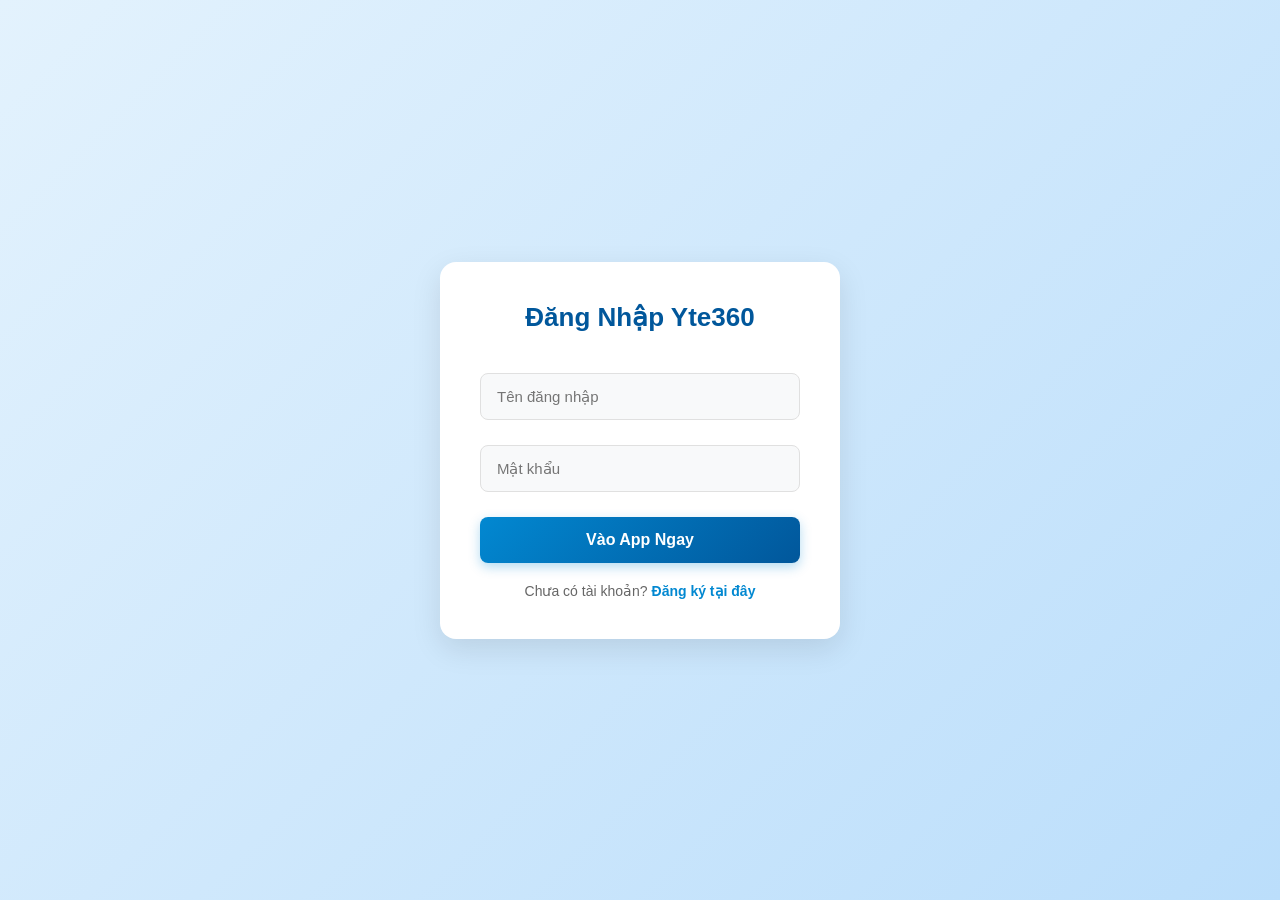
<file: templates/login.html>
<!DOCTYPE html>
<html lang="vi">

<head>
    <meta charset="UTF-8">
    <meta name="viewport" content="width=device-width, initial-scale=1.0">
    <title>Đăng Nhập - Yte360</title>
    <link rel="stylesheet" href="/static/style.css">
</head>

<body class="auth-body">
    <div class="auth-card">
        <h2>Đăng Nhập Yte360</h2>
        <input type="text" id="username" class="auth-input" placeholder="Tên đăng nhập">
        <input type="password" id="password" class="auth-input" placeholder="Mật khẩu">
        <button onclick="handleLogin()" class="auth-btn">Vào App Ngay</button>
        <div class="auth-link">Chưa có tài khoản? <a href="/register">Đăng ký tại đây</a></div>
    </div>
    <script src="/static/script.js"></script>
</body>

</html>
</file>
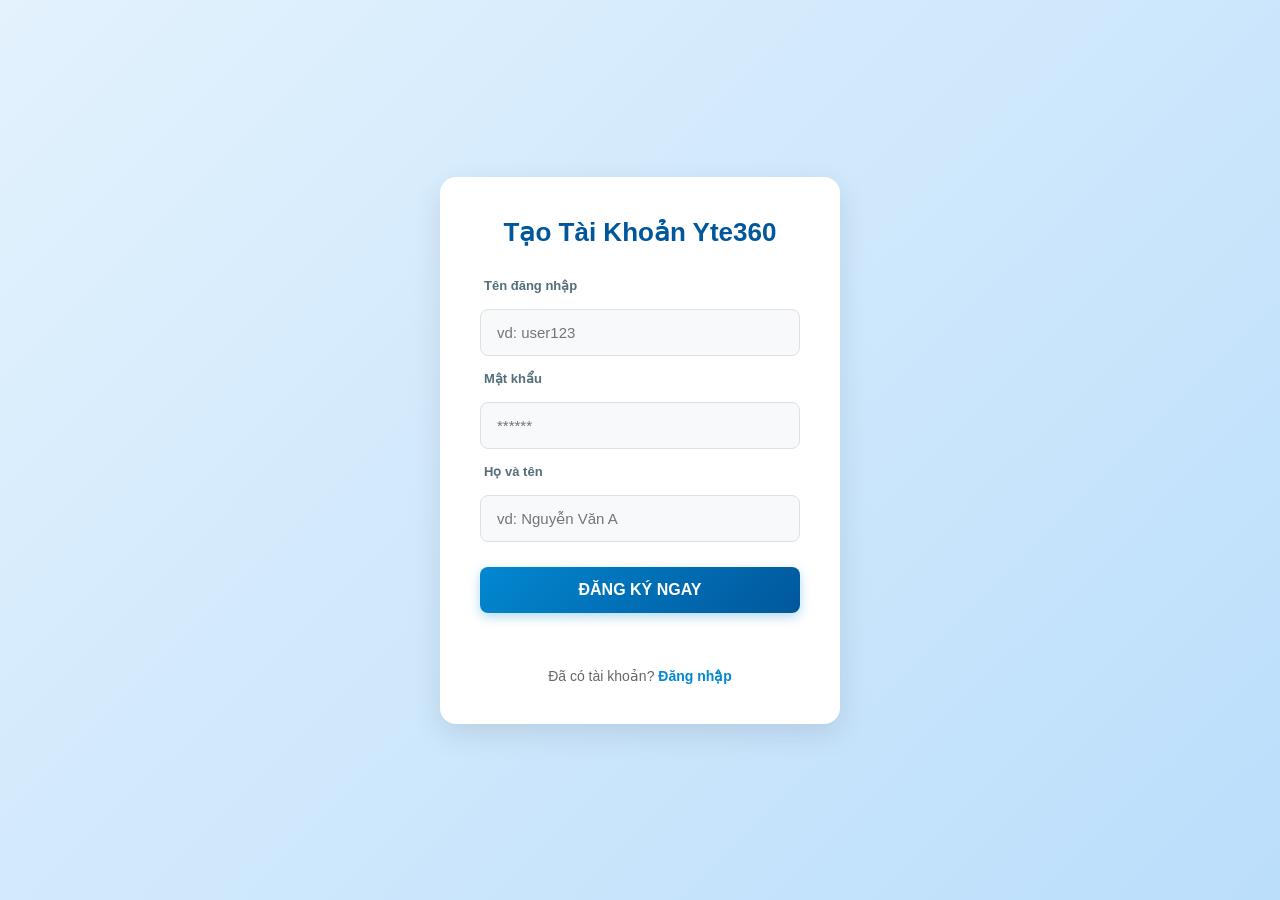
<file: templates/register.html>
<!DOCTYPE html>
<html lang="vi">

<head>
    <meta charset="UTF-8">
    <meta name="viewport" content="width=device-width, initial-scale=1.0">
    <title>Đăng Ký - Yte360 (Local)</title>
    <script src="/static/tinode.js"></script>
    <link rel="stylesheet" href="/static/style.css">
</head>

<body class="auth-body">
    <div class="auth-card">
        <h2>Tạo Tài Khoản Yte360</h2>

        <div class="form-group">
            <label>Tên đăng nhập</label>
            <input type="text" id="username" class="auth-input" placeholder="vd: user123">
        </div>

        <div class="form-group">
            <label>Mật khẩu</label>
            <input type="password" id="password" class="auth-input" placeholder="******">
        </div>

        <div class="form-group">
            <label>Họ và tên</label>
            <input type="text" id="fullname" class="auth-input" placeholder="vd: Nguyễn Văn A">
        </div>

        <button onclick="processRegister()" id="regBtn" class="auth-btn">ĐĂNG KÝ NGAY</button>
        <div id="statusMsg"></div>

        <div class="auth-link">
            Đã có tài khoản? <a href="/login">Đăng nhập</a>
        </div>
    </div>
    <script src="/static/script.js"></script>
</body>

</html>
</file>
<file: static/style.css>
/* --- GLOBAL DEFAULTS --- */
body {
    margin: 0;
    font-family: 'Segoe UI', Roboto, sans-serif;
    color: #333;
    box-sizing: border-box;
}

*,
*:before,
*:after {
    box-sizing: inherit;
}

/* --- PAGE SPECIFIC BODY STYLES --- */
body.home-page {
    background: #f0f8ff;
    display: block;
}

body.auth-page {
    display: flex;
    justify-content: center;
    align-items: center;
    height: 100vh;
}

body.login-bg {
    background: #e3f2fd;
}

body.register-bg {
    background: #e1f5fe;
}

/* --- COMPONENTS: AUTH CARDS --- */
.card {
    background: white;
    padding: 40px;
    border-radius: 8px;
    width: 350px;
}

.auth-page.login-bg .card {
    box-shadow: 0 4px 12px rgba(0, 0, 0, 0.1);
    text-align: center;
}

.auth-page.register-bg .card {
    box-shadow: 0 10px 25px rgba(1, 87, 155, 0.15);
}

.auth-header {
    color: #0288d1;
    margin-bottom: 20px;
}

.register-header {
    text-align: left;
    margin-top: 0;
    font-weight: normal;
    border-bottom: 2px solid #0288d1;
    display: inline-block;
    padding-bottom: 10px;
}

.auth-input {
    width: 100%;
    padding: 12px;
    margin: 10px 0;
    border: 1px solid #ccc;
    border-radius: 5px;
    font-size: 16px;
}

.register-form .auth-input {
    background: #f1f8e9;
    border: none;
    border-bottom: 2px solid #ccc;
    border-radius: 0;
    margin: 0;
}

.register-form .auth-input:focus {
    border-bottom-color: #0288d1;
    outline: none;
}

.form-group {
    margin-bottom: 20px;
    position: relative;
}

.form-label {
    display: block;
    font-size: 12px;
    color: #666;
    margin-bottom: 5px;
}

.auth-btn {
    width: 100%;
    padding: 12px;
    background: #0288d1;
    color: white;
    border: none;
    border-radius: 5px;
    font-weight: bold;
    cursor: pointer;
    font-size: 16px;
    margin-top: 10px;
    transition: background 0.3s;
}

.auth-btn:hover {
    background: #01579b;
}

.register-form .auth-btn {
    border-radius: 4px;
    margin-top: 20px;
}

.auth-link {
    margin-top: 15px;
    font-size: 14px;
    text-align: center;
    color: #888;
}

.auth-link a {
    color: #ff9800;
    text-decoration: none;
}

.register-form .auth-link {
    margin-top: 20px;
}

.register-form .auth-link a {
    color: #0288d1;
}

#statusMsg {
    text-align: center;
    margin-top: 15px;
    font-size: 13px;
    min-height: 20px;
}

.status-loading {
    color: #f9a825;
}

.status-success {
    color: #2e7d32;
}

.status-error {
    color: #c62828;
}

/* --- COMPONENTS: INDEX PAGE --- */
.navbar {
    background: linear-gradient(135deg, #0288d1, #01579b);
    padding: 15px 40px;
    display: flex;
    justify-content: space-between;
    align-items: center;
    color: white;
    box-shadow: 0 4px 12px rgba(2, 136, 209, 0.3);
    transition: padding 0.3s;
}

.logo {
    font-size: 26px;
    font-weight: 700;
    display: flex;
    align-items: center;
    gap: 10px;
}

.user-info {
    display: flex;
    align-items: center;
}

.user-info span {
    font-weight: 500;
    margin-right: 15px;
}

.btn {
    padding: 8px 20px;
    border: none;
    background: white;
    color: #01579b;
    border-radius: 30px;
    text-decoration: none;
    font-weight: 700;
    cursor: pointer;
    transition: all 0.3s ease;
    box-shadow: 0 2px 5px rgba(0, 0, 0, 0.1);
    white-space: nowrap;
}

.btn:hover {
    transform: translateY(-2px);
    box-shadow: 0 4px 8px rgba(0, 0, 0, 0.2);
}

.hero {
    text-align: center;
    padding: 120px 20px;
    background: white;
    transition: padding 0.3s;
}

.hero h1 {
    font-size: 48px;
    color: #01579b;
    margin-bottom: 10px;
    transition: font-size 0.3s;
}

.hero p {
    font-size: 18px;
    color: #546e7a;
    max-width: 600px;
    margin: 0 auto;
    line-height: 1.6;
}

.hero img {
    margin-top: 40px;
    animation: float 3s ease-in-out infinite;
    max-width: 100%;
    height: auto;
}

@keyframes float {
    0% {
        transform: translateY(0px);
    }

    50% {
        transform: translateY(-15px);
    }

    100% {
        transform: translateY(0px);
    }
}

/* --- CHAT WIDGET CSS --- */
.chat-toggle {
    position: fixed;
    bottom: 30px;
    right: 30px;
    width: 65px;
    height: 65px;
    background: linear-gradient(135deg, #29b6f6, #0288d1);
    color: white;
    border-radius: 50%;
    display: flex;
    justify-content: center;
    align-items: center;
    font-size: 32px;
    cursor: pointer;
    box-shadow: 0 6px 20px rgba(2, 136, 209, 0.4);
    transition: all 0.3s;
    z-index: 1000;
}

.chat-toggle:hover {
    transform: scale(1.1) rotate(10deg);
}

.chat-window {
    position: fixed;
    bottom: 110px;
    right: 30px;
    width: 380px;
    height: 600px;
    background: white;
    border-radius: 20px;
    box-shadow: 0 10px 40px rgba(0, 0, 0, 0.15);
    display: none;
    flex-direction: column;
    z-index: 2000;
    overflow: hidden;
    border: 1px solid rgba(0, 0, 0, 0.05);
    opacity: 0;
    transform: translateY(20px);
    transition: opacity 0.3s ease, transform 0.3s ease;
}

.chat-window.open {
    display: flex;
    opacity: 1;
    transform: translateY(0);
}

.chat-header {
    background: linear-gradient(135deg, #29b6f6, #0288d1);
    color: white;
    padding: 20px;
    display: flex;
    align-items: center;
    justify-content: space-between;
    box-shadow: 0 2px 10px rgba(0, 0, 0, 0.1);
}

.chat-header .title {
    font-weight: bold;
    font-size: 18px;
    display: flex;
    align-items: center;
    gap: 8px;
}

.header-controls {
    display: flex;
    align-items: center;
    gap: 15px;
}

.status-dot {
    width: 10px;
    height: 10px;
    background: #ccc;
    border-radius: 50%;
    display: inline-block;
    box-shadow: 0 0 5px rgba(0, 0, 0, 0.2);
    transition: background 0.3s;
}

.close-chat-btn {
    display: none;
    cursor: pointer;
    font-size: 20px;
    font-weight: bold;
    opacity: 0.8;
}

.close-chat-btn:hover {
    opacity: 1;
}

.chat-body {
    flex: 1;
    padding: 20px;
    overflow-y: auto;
    background: #f0f2f5;
    display: flex;
    flex-direction: column;
    gap: 12px;
    scroll-behavior: smooth;
}

.message {
    max-width: 75%;
    padding: 12px 16px;
    border-radius: 18px;
    font-size: 14px;
    line-height: 1.5;
    position: relative;
    box-shadow: 0 1px 2px rgba(0, 0, 0, 0.1);
    animation: fadeIn 0.3s cubic-bezier(0.25, 0.46, 0.45, 0.94) both;
    white-space: pre-wrap;
    word-wrap: break-word;
}

@keyframes fadeIn {
    from {
        opacity: 0;
        transform: translateY(10px) scale(0.95);
    }

    to {
        opacity: 1;
        transform: translateY(0) scale(1);
    }
}

.message.me {
    align-self: flex-end;
    background: linear-gradient(135deg, #29b6f6, #0288d1);
    color: white;
    border-bottom-right-radius: 4px;
}

.message.bot {
    align-self: flex-start;
    background: white;
    color: #333;
    border-bottom-left-radius: 4px;
}

/* --- NEW: STYLES FOR DOCTOR/STAFF MESSAGES --- */
.message.staff {
    align-self: flex-start;
    background: #f1f8e9;
    /* Light green tint */
    color: #333;
    border-bottom-left-radius: 4px;
    border: 1px solid #dcedc8;
}

.msg-sender-name {
    font-size: 11px;
    font-weight: 700;
    color: #558b2f;
    /* Dark green text */
    margin-bottom: 4px;
    display: block;
}

.bot-container {
    display: flex;
    flex-direction: column;
    gap: 5px;
    align-self: flex-start;
    max-width: 85%;
    animation: fadeIn 0.3s both;
}

.bot-row {
    display: flex;
    align-items: flex-end;
    gap: 8px;
}

.bot-avatar {
    width: 32px;
    height: 32px;
    background: #fff;
    border-radius: 50%;
    padding: 2px;
    box-shadow: 0 2px 5px rgba(0, 0, 0, 0.1);
    object-fit: contain;
    flex-shrink: 0;
}

.msg-actions {
    display: flex;
    flex-wrap: wrap;
    gap: 8px;
    margin-left: 40px;
    margin-top: 5px;
}

.action-btn {
    background: #e3f2fd;
    color: #0288d1;
    border: 1px solid #b3e5fc;
    padding: 8px 14px;
    border-radius: 20px;
    font-size: 13px;
    font-weight: 600;
    cursor: pointer;
    transition: all 0.2s;
    outline: none;
    -webkit-tap-highlight-color: transparent;
}

.action-btn:hover {
    background: #0288d1;
    color: white;
    transform: translateY(-1px);
}

.action-btn:active {
    transform: scale(0.95);
}

.chat-footer {
    padding: 15px;
    background: white;
    border-top: 1px solid #eee;
    display: flex;
    gap: 10px;
    align-items: center;
    position: relative;
}

.chat-footer input {
    flex: 1;
    padding: 12px 15px;
    border-radius: 25px;
    border: 1px solid #e0e0e0;
    background: #f9f9f9;
    outline: none;
    transition: 0.2s;
    font-size: 16px;
}

.chat-footer input:focus {
    border-color: #0288d1;
    background: white;
}

.chat-footer button.send-btn {
    width: 45px;
    height: 45px;
    border-radius: 50%;
    background: linear-gradient(135deg, #29b6f6, #0288d1);
    color: white;
    border: none;
    cursor: pointer;
    display: flex;
    justify-content: center;
    align-items: center;
    font-size: 18px;
    transition: 0.2s;
    box-shadow: 0 2px 5px rgba(0, 0, 0, 0.15);
    flex-shrink: 0;
}

.menu-toggle-btn {
    width: 40px;
    height: 40px;
    border-radius: 50%;
    border: none;
    background: #f0f2f5;
    color: #0288d1;
    font-size: 20px;
    cursor: pointer;
    display: flex;
    justify-content: center;
    align-items: center;
    transition: all 0.2s;
    flex-shrink: 0;
    -webkit-tap-highlight-color: transparent;
}

.menu-toggle-btn:hover {
    background: #e1f5fe;
}

.quick-menu-popup {
    position: absolute;
    bottom: 80px;
    left: 15px;
    right: 15px;
    background: rgba(255, 255, 255, 0.98);
    backdrop-filter: blur(10px);
    border-radius: 16px;
    box-shadow: 0 -5px 25px rgba(0, 0, 0, 0.12);
    padding: 15px;
    display: none;
    grid-template-columns: 1fr 1fr;
    gap: 10px;
    z-index: 2000;
    border: 1px solid #f0f0f0;
    animation: slideUpFade 0.25s cubic-bezier(0.175, 0.885, 0.32, 1.275);
}

.quick-menu-popup.show {
    display: grid;
}

.quick-menu-popup button {
    background: white;
    border: 1px solid #e0e0e0;
    padding: 12px;
    border-radius: 12px;
    font-size: 13px;
    font-weight: 500;
    color: #455a64;
    cursor: pointer;
    transition: 0.2s;
    display: flex;
    align-items: center;
    gap: 8px;
    justify-content: flex-start;
    box-shadow: 0 2px 5px rgba(0, 0, 0, 0.03);
    -webkit-tap-highlight-color: transparent;
}

.quick-menu-popup button:active {
    background: #f0f0f0;
    transform: scale(0.98);
}

.typing-container {
    display: none;
    align-items: flex-end;
    gap: 8px;
    align-self: flex-start;
    margin-bottom: 10px;
    padding-left: 20px;
}

.typing-bubble {
    background: white;
    padding: 12px 15px;
    border-radius: 18px;
    border-bottom-left-radius: 4px;
    width: fit-content;
    display: flex;
    align-items: center;
    gap: 4px;
    box-shadow: 0 1px 2px rgba(0, 0, 0, 0.1);
}

.typing-bubble span {
    width: 6px;
    height: 6px;
    background: #bbb;
    border-radius: 50%;
    display: inline-block;
    animation: bounce 1.4s infinite ease-in-out both;
}

.typing-bubble span:nth-child(1) {
    animation-delay: -0.32s;
}

.typing-bubble span:nth-child(2) {
    animation-delay: -0.16s;
}

@keyframes bounce {

    0%,
    80%,
    100% {
        transform: scale(0);
    }

    40% {
        transform: scale(1);
    }
}

@keyframes slideUpFade {
    from {
        transform: translateY(20px);
        opacity: 0;
    }

    to {
        transform: translateY(0);
        opacity: 1;
    }
}

@media (max-width: 768px) {
    .navbar {
        padding: 15px 20px;
    }

    .hero h1 {
        font-size: 36px;
    }

    .hero {
        padding: 80px 20px;
    }

    .chat-window {
        right: 20px;
        bottom: 100px;
        width: 340px;
    }
}

@media (max-width: 480px) {
    .navbar {
        flex-direction: column;
        gap: 15px;
        text-align: center;
        padding: 15px;
    }

    .user-info {
        flex-direction: column;
        gap: 10px;
    }

    .user-info span {
        margin: 0;
    }

    .logo {
        font-size: 24px;
    }

    .hero {
        padding: 40px 15px;
    }

    .hero h1 {
        font-size: 28px;
    }

    .hero p {
        font-size: 15px;
    }

    .chat-toggle {
        width: 55px;
        height: 55px;
        font-size: 24px;
        bottom: 20px;
        right: 20px;
    }

    .chat-window {
        width: 100% !important;
        height: 100% !important;
        top: 0;
        left: 0;
        right: 0;
        bottom: 0;
        border-radius: 0;
        box-shadow: none;
        transform: translateY(100%);
    }

    /* Tối ưu hóa UI cho Summary Card */
    .summary-card {
        background: #fff;
        border-left: 4px solid #0288d1;
        padding: 10px;
        margin-top: 5px;
        border-radius: 4px;
        font-size: 0.9em;
        color: #444;
    }

    .chat-window.open {
        transform: translateY(0);
    }

    .close-chat-btn {
        display: block;
    }

    .chat-footer {
        padding: 10px;
        padding-bottom: max(10px, env(safe-area-inset-bottom));
    }

    .quick-menu-popup {
        grid-template-columns: 1fr;
        bottom: 70px;
    }
}

/* --- PHẦN BỔ SUNG: CSS CHO FORM ĐẶT LỊCH (Đã fix lỗi hiển thị & cắt bảng) --- */
.chat-form {
    background: #ffffff;
    border: 1px solid #e3f2fd;
    border-radius: 12px;
    margin: 10px auto;
    width: 95%;
    /* Tăng độ rộng để tận dụng không gian */
    max-width: 380px;
    /* Tăng giới hạn max-width */
    box-shadow: 0 5px 15px rgba(0, 0, 0, 0.1);
    /* overflow: hidden; -> Bỏ thuộc tính này để tránh cắt nội dung */
    animation: fadeIn 0.3s ease;
    box-sizing: border-box;
    display: flex;
    flex-direction: column;
}

.form-header {
    background: linear-gradient(135deg, #42a5f5, #1e88e5);
    padding: 12px 15px;
    color: white;
    border-top-left-radius: 12px;
    border-top-right-radius: 12px;
}

.form-header h4 {
    margin: 0;
    font-size: 15px;
    font-weight: 700;
    display: flex;
    align-items: center;
    gap: 8px;
}

.form-body {
    padding: 15px;
    display: flex;
    flex-direction: column;
    gap: 12px;
}

.form-group-row {
    width: 100%;
}

/* FIX QUAN TRỌNG: Layout linh hoạt, tự xuống dòng nếu màn hình quá nhỏ */
.form-group-row.two-col {
    display: flex;
    gap: 10px;
    width: 100%;
    flex-wrap: wrap;
    /* Cho phép xuống dòng để không bị cắt form */
}

.form-group-row.two-col>* {
    flex: 1;
    min-width: 130px;
    /* Đảm bảo ô nhập không bị co quá bé */
}

.form-control {
    width: 100%;
    padding: 10px;
    border: 1px solid #ddd;
    border-radius: 8px;
    font-size: 14px;
    outline: none;
    transition: all 0.2s;
    background: #fdfdfd;
    box-sizing: border-box;
    min-height: 40px;
    /* Tăng chiều cao để hiển thị rõ ràng */
    color: #333;
}

textarea.form-control {
    min-height: 60px;
    font-family: inherit;
    resize: vertical;
}

.form-control:focus {
    border-color: #2196f3;
    background: white;
    box-shadow: 0 0 0 3px rgba(33, 150, 243, 0.15);
}

.form-label {
    font-size: 12px;
    color: #555;
    font-weight: 600;
    margin-bottom: 5px;
    display: block;
}

.form-footer {
    padding: 12px 15px;
    background: #f8f9fa;
    display: flex;
    gap: 10px;
    border-top: 1px solid #eee;
    border-bottom-left-radius: 12px;
    border-bottom-right-radius: 12px;
}

.cancel-form-btn,
.submit-form-btn {
    flex: 1;
    padding: 10px;
    border-radius: 8px;
    border: none;
    font-size: 14px;
    cursor: pointer;
    font-weight: 600;
    transition: all 0.2s;
    height: 40px;
}

.cancel-form-btn {
    background: #eceff1;
    color: #546e7a;
}

.cancel-form-btn:hover {
    background: #cfd8dc;
}

.submit-form-btn {
    background: linear-gradient(135deg, #42a5f5, #1e88e5);
    color: white;
    box-shadow: 0 3px 6px rgba(33, 150, 243, 0.3);
}

.submit-form-btn:hover {
    transform: translateY(-1px);
    box-shadow: 0 5px 10px rgba(33, 150, 243, 0.4);
}

/* ... existing code ... */

/* --- SUGGESTION DROPDOWN STYLES (AUTOCOMPLETE) --- */
.suggestion-box {
    position: absolute;
    bottom: 70px;
    /* Hiển thị phía trên ô nhập liệu */
    left: 15px;
    right: 60px;
    background: white;
    border-radius: 12px;
    box-shadow: 0 -5px 25px rgba(0, 0, 0, 0.15);
    max-height: 250px;
    overflow-y: auto;
    z-index: 2000;
    display: none;
    /* Mặc định ẩn */
    border: 1px solid #e0e0e0;
}

.suggestion-box.show {
    display: block;
    animation: slideUpFade 0.2s ease-out;
}

.suggestion-item {
    padding: 12px 16px;
    border-bottom: 1px solid #f0f0f0;
    cursor: pointer;
    font-size: 14px;
    color: #333;
    transition: background 0.2s;
}

.suggestion-item:last-child {
    border-bottom: none;
}

.suggestion-item:hover {
    background: #f1f8e9;
    color: #0288d1;
}

/* Scrollbar đẹp cho dropdown */
.suggestion-box::-webkit-scrollbar {
    width: 6px;
}

.suggestion-box::-webkit-scrollbar-track {
    background: #f1f1f1;
}

.suggestion-box::-webkit-scrollbar-thumb {
    background: #ccc;
    border-radius: 3px;
}

.suggestion-box::-webkit-scrollbar-thumb:hover {
    background: #aaa;
}

/* --- FORM ĐẶT LỊCH VÀ ĐỊA CHỈ --- */
.chat-form {
    background: #ffffff;
    border: 1px solid #e3f2fd;
    border-radius: 12px;
    margin: 10px auto;
    width: 95%;
    max-width: 380px;
    box-shadow: 0 5px 15px rgba(0, 0, 0, 0.1);
    animation: fadeIn 0.3s ease;
    box-sizing: border-box;
    display: flex;
    flex-direction: column;
}

.form-header {
    background: linear-gradient(135deg, #42a5f5, #1e88e5);
    padding: 12px 15px;
    color: white;
    border-top-left-radius: 12px;
    border-top-right-radius: 12px;
}

.form-header h4 {
    margin: 0;
    font-size: 15px;
    font-weight: 700;
    display: flex;
    align-items: center;
    gap: 8px;
}

.form-body {
    padding: 15px;
    display: flex;
    flex-direction: column;
    gap: 12px;
}

.form-group-row {
    width: 100%;
}

.form-control {
    width: 100%;
    padding: 10px;
    border: 1px solid #ddd;
    border-radius: 8px;
    font-size: 14px;
    outline: none;
    transition: all 0.2s;
    background: #fdfdfd;
    box-sizing: border-box;
    min-height: 40px;
    color: #333;
}

.form-control:disabled {
    background: #f5f5f5;
    color: #999;
}

.form-control:focus {
    border-color: #2196f3;
    background: white;
    box-shadow: 0 0 0 3px rgba(33, 150, 243, 0.15);
}

.form-label {
    font-size: 12px;
    color: #555;
    font-weight: 600;
    margin-bottom: 5px;
    display: block;
}

.form-footer {
    padding: 12px 15px;
    background: #f8f9fa;
    display: flex;
    gap: 10px;
    border-top: 1px solid #eee;
    border-bottom-left-radius: 12px;
    border-bottom-right-radius: 12px;
}

.submit-form-btn {
    width: 100%;
    padding: 10px;
    border-radius: 8px;
    border: none;
    font-size: 14px;
    cursor: pointer;
    font-weight: 600;
    transition: all 0.2s;
    height: 40px;
    background: linear-gradient(135deg, #42a5f5, #1e88e5);
    color: white;
    box-shadow: 0 3px 6px rgba(33, 150, 243, 0.3);
}

.submit-form-btn:hover {
    transform: translateY(-1px);
    box-shadow: 0 5px 10px rgba(33, 150, 243, 0.4);
}

/* --- FORM ĐẶT LỊCH (MỚI) --- */
.chat-form {
    background: #ffffff;
    border: 1px solid #e3f2fd;
    border-radius: 12px;
    margin: 10px auto;
    width: 95%;
    max-width: 380px;
    /* Vừa vặn màn hình điện thoại */
    box-shadow: 0 5px 15px rgba(0, 0, 0, 0.1);
    animation: fadeIn 0.3s ease;
    box-sizing: border-box;
    display: flex;
    flex-direction: column;
}

.form-header {
    background: linear-gradient(135deg, #42a5f5, #1e88e5);
    padding: 12px 15px;
    color: white;
    border-top-left-radius: 12px;
    border-top-right-radius: 12px;
}

.form-header h4 {
    margin: 0;
    font-size: 15px;
    font-weight: 700;
    display: flex;
    align-items: center;
    gap: 8px;
}

.form-body {
    padding: 15px;
    display: flex;
    flex-direction: column;
    gap: 12px;
    max-height: 60vh;
    /* Giới hạn chiều cao, cho phép scroll nếu dài quá */
    overflow-y: auto;
}

.form-group-row {
    width: 100%;
}

/* Hỗ trợ 2 cột trên 1 hàng */
.form-group-row.two-col {
    display: flex;
    gap: 10px;
}

.form-group-row.two-col>div {
    flex: 1;
}

.form-control {
    width: 100%;
    padding: 10px;
    border: 1px solid #ddd;
    border-radius: 8px;
    font-size: 14px;
    outline: none;
    transition: all 0.2s;
    background: #fdfdfd;
    box-sizing: border-box;
    min-height: 40px;
    color: #333;
}

.form-control:disabled {
    background: #f5f5f5;
    color: #999;
}

.form-control:focus {
    border-color: #2196f3;
    background: white;
    box-shadow: 0 0 0 3px rgba(33, 150, 243, 0.15);
}

.form-label {
    font-size: 12px;
    color: #555;
    font-weight: 600;
    margin-bottom: 5px;
    display: block;
}

.form-footer {
    padding: 12px 15px;
    background: #f8f9fa;
    display: flex;
    gap: 10px;
    border-top: 1px solid #eee;
    border-bottom-left-radius: 12px;
    border-bottom-right-radius: 12px;
}

.submit-form-btn {
    width: 100%;
    padding: 10px;
    border-radius: 8px;
    border: none;
    font-size: 14px;
    cursor: pointer;
    font-weight: 600;
    transition: all 0.2s;
    height: 40px;
    background: linear-gradient(135deg, #42a5f5, #1e88e5);
    color: white;
    box-shadow: 0 3px 6px rgba(33, 150, 243, 0.3);
}

.submit-form-btn:hover {
    transform: translateY(-1px);
    box-shadow: 0 5px 10px rgba(33, 150, 243, 0.4);
}

/* --- GLOBAL DEFAULTS --- */
body {
    margin: 0;
    font-family: 'Segoe UI', Roboto, Helvetica, Arial, sans-serif;
    color: #333;
    box-sizing: border-box;
    -webkit-font-smoothing: antialiased;
}

*,
*:before,
*:after {
    box-sizing: inherit;
}

/* --- PAGE SPECIFIC BODY STYLES --- */
body.home-page {
    background: #f0f8ff;
    display: block;
}

/* --- AUTH PAGES (LOGIN / REGISTER) --- */
/* Class khớp với HTML: auth-body */
body.auth-body {
    display: flex;
    justify-content: center;
    align-items: center;
    min-height: 100vh;
    background: linear-gradient(135deg, #e3f2fd 0%, #bbdefb 100%);
    margin: 0;
    padding: 20px;
}

/* Class khớp với HTML: auth-card */
.auth-card {
    background: white;
    padding: 40px;
    border-radius: 16px;
    width: 100%;
    max-width: 400px;
    box-shadow: 0 10px 30px rgba(0, 0, 0, 0.1);
    animation: slideUpFade 0.4s ease-out;
}

.auth-card h2 {
    text-align: center;
    color: #01579b;
    /* Dark Blue */
    margin-top: 0;
    margin-bottom: 30px;
    font-size: 26px;
    font-weight: 700;
}

/* Input Fields */
.auth-input {
    width: 100%;
    padding: 14px 16px;
    margin-bottom: 15px;
    border: 1px solid #e0e0e0;
    border-radius: 8px;
    font-size: 15px;
    background: #f8f9fa;
    transition: all 0.3s;
    outline: none;
}

.auth-input:focus {
    border-color: #0288d1;
    background: #fff;
    box-shadow: 0 0 0 3px rgba(2, 136, 209, 0.1);
}

/* Form Group (cho Register) */
.form-group {
    margin-bottom: 15px;
}

.form-group label {
    display: block;
    margin-bottom: 6px;
    font-size: 13px;
    font-weight: 600;
    color: #546e7a;
    margin-left: 4px;
}

.form-group .auth-input {
    margin-bottom: 0;
    /* Override default margin */
}

/* Button */
.auth-btn {
    width: 100%;
    padding: 14px;
    background: linear-gradient(135deg, #0288d1, #01579b);
    color: white;
    border: none;
    border-radius: 8px;
    font-weight: 700;
    font-size: 16px;
    cursor: pointer;
    margin-top: 10px;
    transition: transform 0.2s, box-shadow 0.2s;
    box-shadow: 0 4px 12px rgba(2, 136, 209, 0.3);
}

.auth-btn:hover {
    transform: translateY(-2px);
    box-shadow: 0 6px 15px rgba(2, 136, 209, 0.4);
}

.auth-btn:active {
    transform: translateY(0);
}

.auth-btn:disabled {
    background: #b0bec5;
    cursor: not-allowed;
    transform: none;
    box-shadow: none;
}

/* Links */
.auth-link {
    margin-top: 20px;
    text-align: center;
    font-size: 14px;
    color: #666;
}

.auth-link a {
    color: #0288d1;
    text-decoration: none;
    font-weight: 600;
}

.auth-link a:hover {
    text-decoration: underline;
}

/* Status Messages */
#statusMsg {
    margin-top: 15px;
    text-align: center;
    font-size: 13px;
    min-height: 20px;
}

#statusMsg.error {
    color: #d32f2f;
}

#statusMsg.success {
    color: #2e7d32;
}

#statusMsg.loading {
    color: #f57c00;
}

/* --- COMPONENTS: INDEX PAGE (NAVBAR & HERO) --- */
.navbar {
    background: linear-gradient(135deg, #0288d1, #01579b);
    padding: 15px 40px;
    display: flex;
    justify-content: space-between;
    align-items: center;
    color: white;
    box-shadow: 0 4px 12px rgba(2, 136, 209, 0.3);
}

.logo {
    font-size: 24px;
    font-weight: 700;
}

.user-info {
    display: flex;
    align-items: center;
}

.nav-btn {
    color: white;
    text-decoration: none;
    font-weight: 600;
    padding: 8px 16px;
    border-radius: 20px;
    transition: background 0.2s;
    margin-left: 10px;
    font-size: 14px;
}

.nav-btn:hover {
    background: rgba(255, 255, 255, 0.15);
}

.hero {
    text-align: center;
    padding: 80px 20px;
    background: white;
}

.hero h1 {
    font-size: 32px;
    color: #01579b;
    margin-bottom: 10px;
}

.hero p {
    font-size: 16px;
    color: #546e7a;
    line-height: 1.6;
}

.hero img {
    margin-top: 40px;
    max-width: 100%;
    height: auto;
    animation: float 3s ease-in-out infinite;
}

@keyframes float {

    0%,
    100% {
        transform: translateY(0);
    }

    50% {
        transform: translateY(-10px);
    }
}

/* --- CHAT WIDGET STYLES --- */
.chat-toggle {
    position: fixed;
    bottom: 30px;
    right: 30px;
    width: 60px;
    height: 60px;
    background: linear-gradient(135deg, #29b6f6, #0288d1);
    color: white;
    border-radius: 50%;
    display: flex;
    justify-content: center;
    align-items: center;
    font-size: 30px;
    cursor: pointer;
    box-shadow: 0 6px 20px rgba(2, 136, 209, 0.4);
    transition: transform 0.3s;
    z-index: 1000;
}

.chat-toggle:hover {
    transform: scale(1.1) rotate(10deg);
}

.chat-window {
    position: fixed;
    bottom: 100px;
    right: 30px;
    width: 380px;
    height: 600px;
    background: white;
    border-radius: 16px;
    box-shadow: 0 10px 40px rgba(0, 0, 0, 0.2);
    display: none;
    flex-direction: column;
    z-index: 2000;
    overflow: hidden;
    animation: slideUpFade 0.3s ease;
}

.chat-header {
    background: linear-gradient(135deg, #29b6f6, #0288d1);
    color: white;
    padding: 15px 20px;
    display: flex;
    align-items: center;
    justify-content: space-between;
}

.chat-header .title {
    font-weight: bold;
    display: flex;
    align-items: center;
    gap: 8px;
}

.chat-body {
    flex: 1;
    padding: 20px;
    overflow-y: auto;
    background: #f5f7fa;
    display: flex;
    flex-direction: column;
    gap: 12px;
}

.message {
    max-width: 80%;
    padding: 10px 14px;
    border-radius: 14px;
    font-size: 14px;
    line-height: 1.4;
    word-wrap: break-word;
}

.message.user-msg {
    align-self: flex-end;
    background: #0288d1;
    color: white;
    border-bottom-right-radius: 2px;
}

.message.bot-msg {
    align-self: flex-start;
    background: white;
    color: #333;
    border: 1px solid #e0e0e0;
    border-bottom-left-radius: 2px;
}

.chat-footer {
    padding: 12px;
    background: white;
    border-top: 1px solid #eee;
    display: flex;
    gap: 8px;
    align-items: center;
}

.chat-footer input {
    flex: 1;
    padding: 10px 14px;
    border-radius: 20px;
    border: 1px solid #e0e0e0;
    outline: none;
    background: #f9f9f9;
}

.chat-footer input:focus {
    background: white;
    border-color: #0288d1;
}

.send-btn,
.menu-toggle-btn {
    width: 40px;
    height: 40px;
    border-radius: 50%;
    border: none;
    cursor: pointer;
    display: flex;
    justify-content: center;
    align-items: center;
}

.send-btn {
    background: #0288d1;
    color: white;
}

.menu-toggle-btn {
    background: #f0f2f5;
    color: #0288d1;
    font-size: 20px;
}

/* Quick Menu */
.quick-menu-popup {
    position: absolute;
    bottom: 70px;
    left: 10px;
    right: 10px;
    background: white;
    border-radius: 12px;
    padding: 10px;
    box-shadow: 0 -5px 20px rgba(0, 0, 0, 0.1);
    display: none;
    grid-template-columns: 1fr 1fr;
    gap: 8px;
    z-index: 2001;
}

.quick-menu-popup button {
    padding: 10px;
    background: #f8f9fa;
    border: 1px solid #eee;
    border-radius: 8px;
    text-align: left;
    cursor: pointer;
    font-size: 13px;
    color: #333;
}

.quick-menu-popup button:hover {
    background: #e1f5fe;
    color: #0288d1;
}

/* Typing Indicator */
.typing-container {
    display: none;
    align-items: center;
    gap: 8px;
    padding-left: 10px;
    margin-bottom: 10px;
}

.bot-avatar {
    width: 28px;
    height: 28px;
}

.typing-bubble span {
    width: 6px;
    height: 6px;
    background: #999;
    border-radius: 50%;
    display: inline-block;
    animation: bounce 1.4s infinite ease-in-out both;
}

.typing-bubble span:nth-child(1) {
    animation-delay: -0.32s;
}

.typing-bubble span:nth-child(2) {
    animation-delay: -0.16s;
}

@keyframes bounce {

    0%,
    80%,
    100% {
        transform: scale(0);
    }

    40% {
        transform: scale(1);
    }
}

@keyframes slideUpFade {
    from {
        opacity: 0;
        transform: translateY(20px);
    }

    to {
        opacity: 1;
        transform: translateY(0);
    }
}

/* Mobile Responsive */
@media (max-width: 480px) {
    .chat-window {
        width: 100%;
        height: 100%;
        bottom: 0;
        right: 0;
        border-radius: 0;
    }

    .auth-card {
        padding: 25px;
        box-shadow: none;
    }

    body.auth-body {
        background: white;
        /* Mobile auth cleaner on white */
        align-items: flex-start;
        padding-top: 40px;
    }

    .navbar {
        flex-direction: column;
        padding: 15px;
        gap: 15px;
    }
}
</file>
